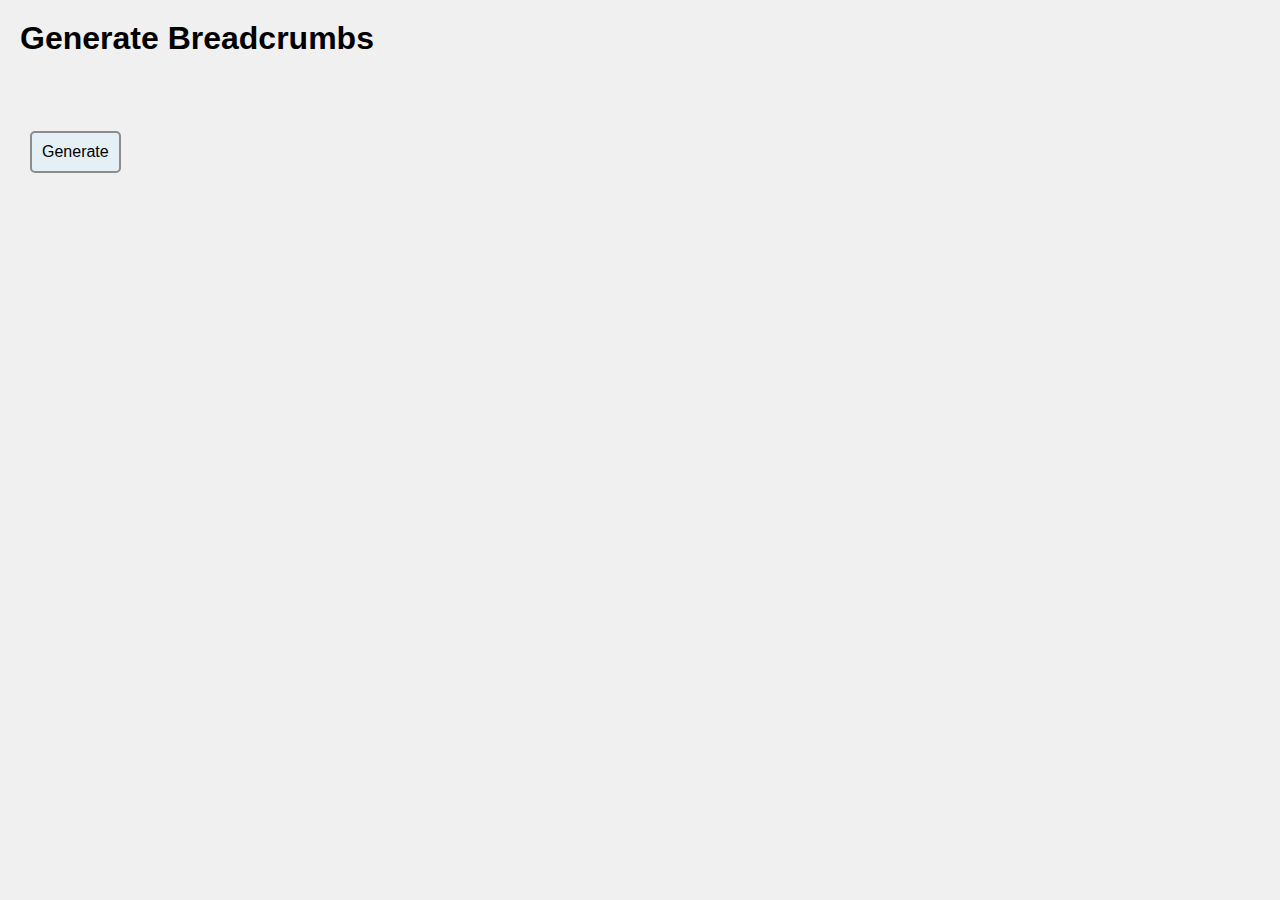
<file: breadcrumb_navigation/index.html>
<!DOCTYPE html>
<html lang="en">

<head>
    <meta charset="UTF-8">
    <meta name="viewport" content="width=device-width, initial-scale=1.0">
    <title>Document</title>
    <link rel="stylesheet" href="styles.css">
</head>

<body>
    <h1>Generate Breadcrumbs</h1>
    <nav>
        <ul></ul>
    </nav>
    <button>Generate</button>
    <script src="index.js"></script>
</body>

</html>
</file>
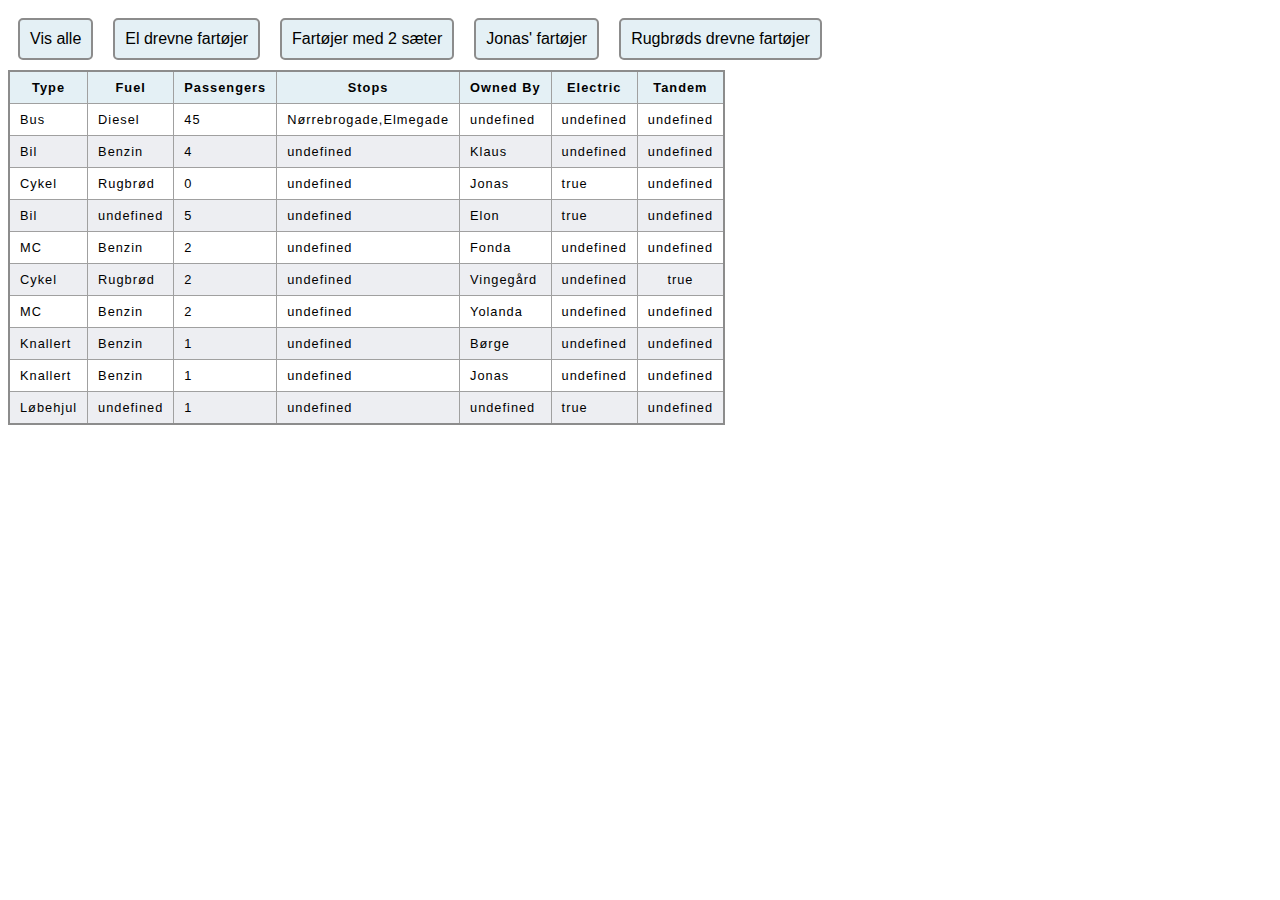
<file: filter_oevelse_starter_files_table/index.html>
<!DOCTYPE html>
<html lang="en">

<head>
    <meta charset="UTF-8">
    <meta name="viewport" content="width=device-width, initial-scale=1.0">
    <title>Document</title>
    <link rel="stylesheet" href="style.css">
    <script type="module" src="script.js"></script>
</head>

<body>

    <table>

        <thead>
            <tr>
                <th>Type</th>
                <th>Fuel</th>
                <th>Passengers</th>
                <th>Stops</th>
                <th>Owned By</th>
                <th>Electric</th>
                <th>Tandem</th>
            </tr>
        </thead>
        <button id="btnAlle">Vis alle</button>
        <button id="btnEl">El drevne fartøjer</button>
        <button id="btnMereEnd2">Fartøjer med 2 sæter</button>
        <button id="btnJonas">Jonas' fartøjer</buttoni>
            <button id="btnRugbrød">Rugbrøds drevne fartøjer</button>
            <tbody></tbody>


</body>

</html>
</file>
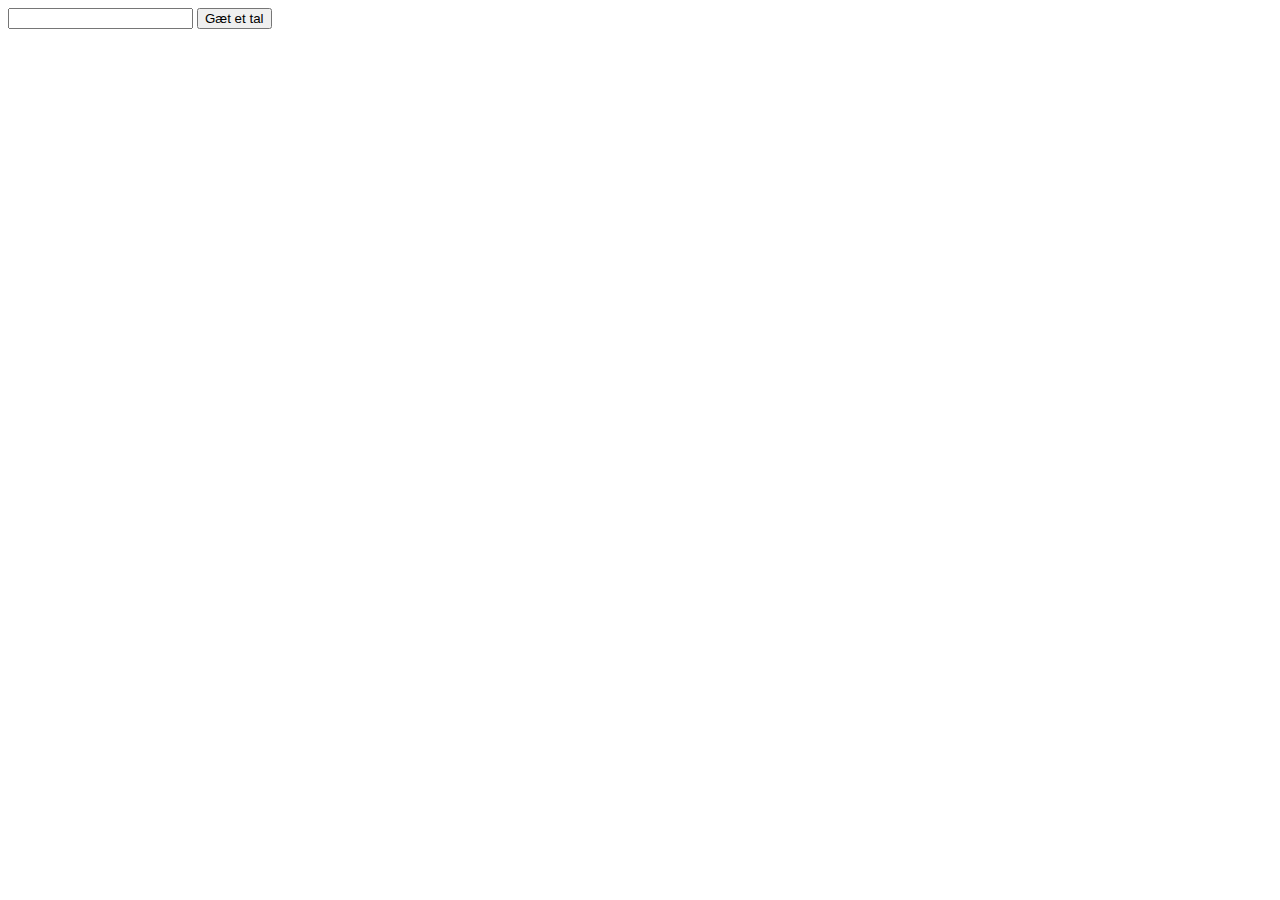
<file: gaettal_klassen/index.html>
<!DOCTYPE html>
<html lang="en">

<head>
    <meta charset="UTF-8">
    <meta name="viewport" content="width=device-width, initial-scale=1.0">
    <title>Document</title>
</head>

<body>

    <input type="number" name="" id="">
    <button>Gæt et tal</button>

    <h2></h2>

    <script src="index.js"></script>
</body>

</html>
</file>
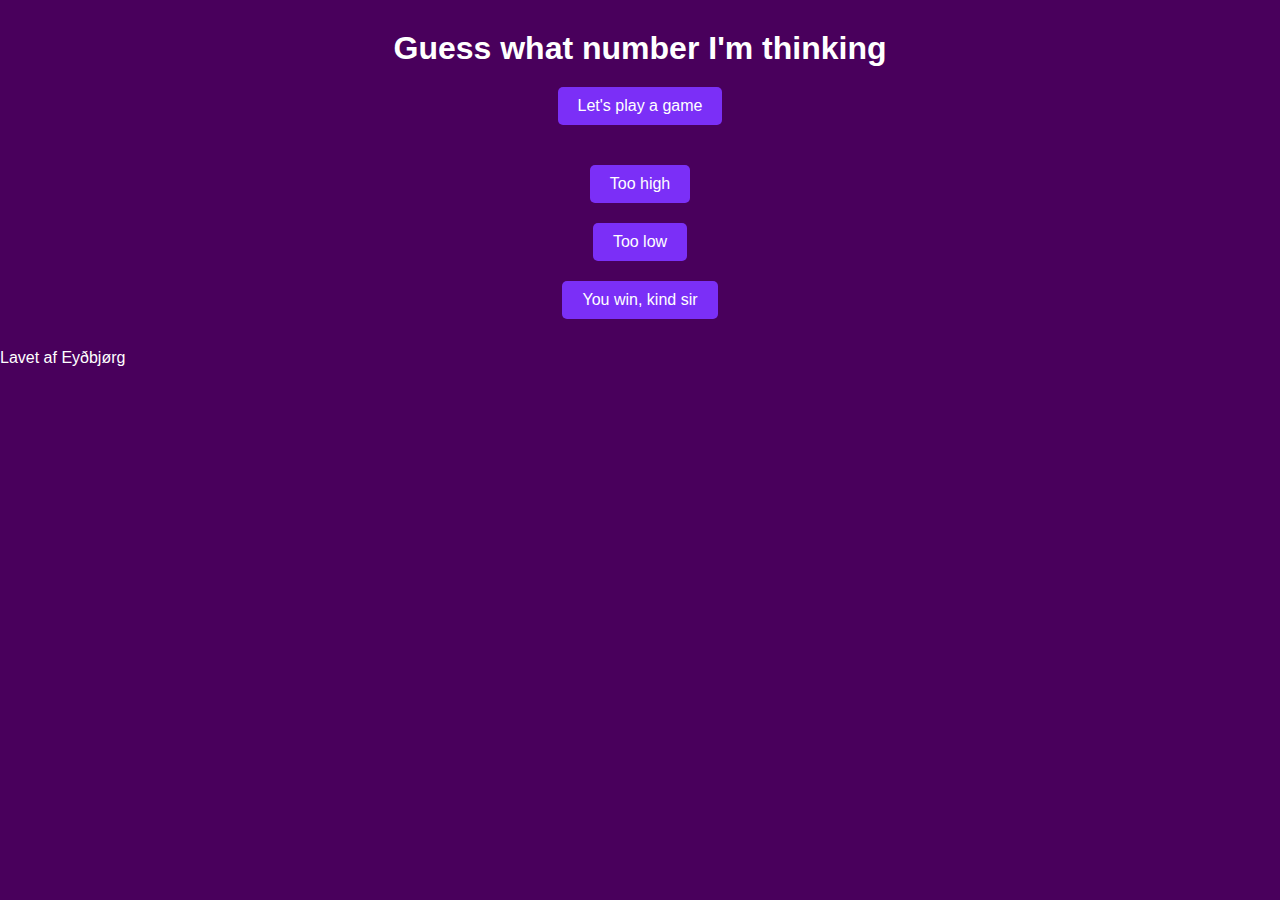
<file: gaettalomvendt/index.html>
<!DOCTYPE html>
<html lang="en">

<head>
    <meta charset="UTF-8">
    <meta name="viewport" content="width=device-width, initial-scale=1.0">
    <title>Document</title>
    <link rel="stylesheet" href="styles.css">
</head>

<body>
    <header></header>
    <main>
        <div class="game">
            <h1>Guess what number I'm thinking</h1>
            <button class="buttonStart">Let's play a game</button>
            <h2></h2>
            <button class="buttonHigh">Too high</button>
            <button class="buttonLow">Too low</button>
            <button class="buttonWin">You win, kind sir</button>
        </div>

    </main>
    <footer>Lavet af Eyðbjørg</footer>
    <script src="index.js"></script>
</body>

</html>
</file>
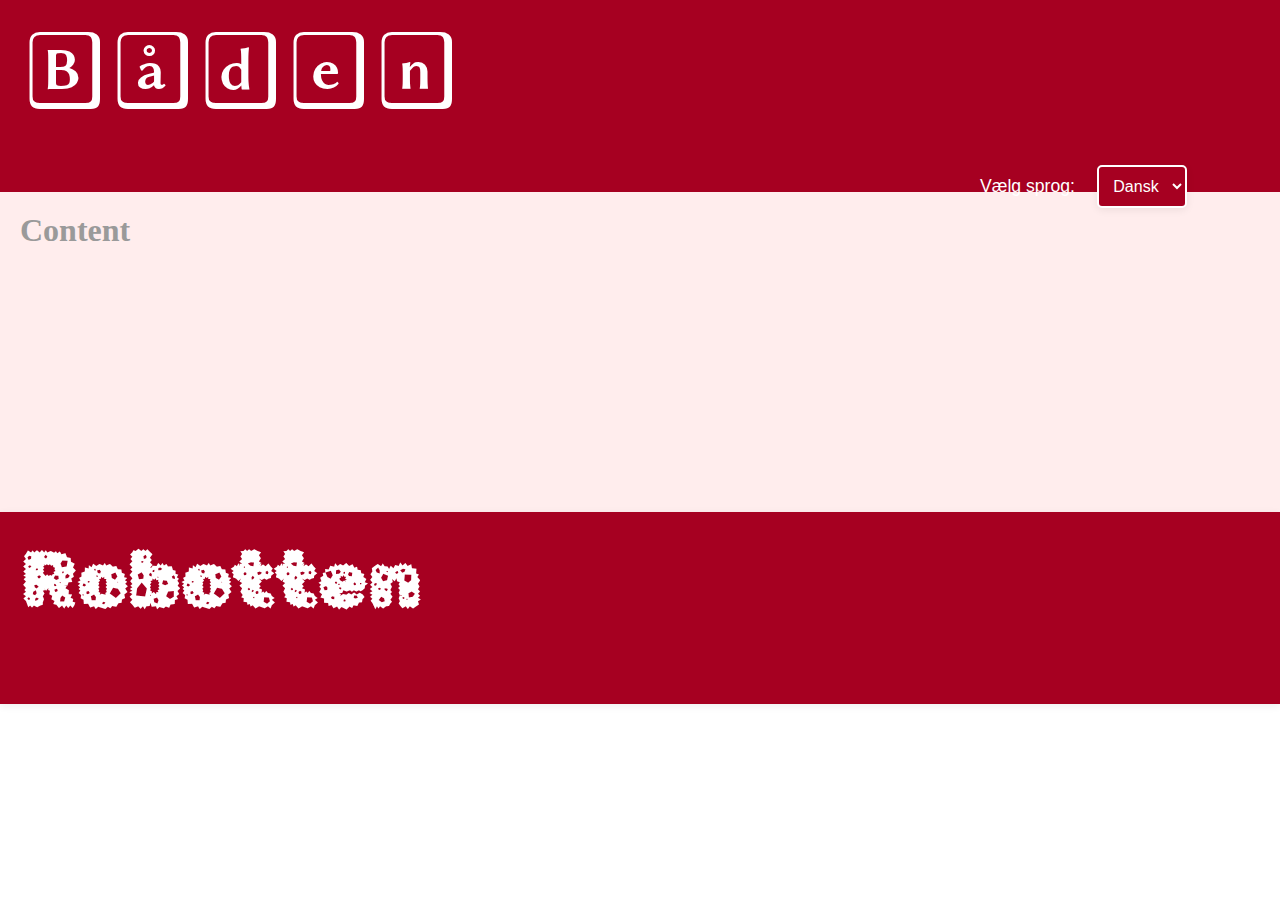
<file: language_switcher/index.html>
<!DOCTYPE html>
<html lang="en">

<head>
    <meta charset="UTF-8">
    <meta name="viewport" content="width=device-width, initial-scale=1.0">
    <title>Language Switcher</title>
    <script type="module" src="js.js"></script>
    <link rel="stylesheet" href="styles.css">
    <link rel="preconnect" href="https://fonts.googleapis.com">
    <link rel="preconnect" href="https://fonts.gstatic.com" crossorigin>
    <link
        href="https://fonts.googleapis.com/css2?family=Libertinus+Keyboard&family=Merriweather:ital,opsz,wght@0,18..144,300..900;1,18..144,300..900&display=swap"
        rel="stylesheet">
    <link rel="preconnect" href="https://fonts.googleapis.com">
    <link rel="preconnect" href="https://fonts.gstatic.com" crossorigin>
    <link href="https://fonts.googleapis.com/css2?family=Rubik+Gemstones&display=swap" rel="stylesheet">
</head>

<body>
    <header class="header">UDSKIFTES</header>
    <p>Content</p>
    <div class="footer">UDSKIFTES</div>
    <div class="dropdown">
        <label for="language">Vælg sprog:</label>
        <select id="language">
            <option value="da">Dansk</option>
            <option value="de">Tysk</option>
        </select>
    </div>


</body>

</html>
</file>
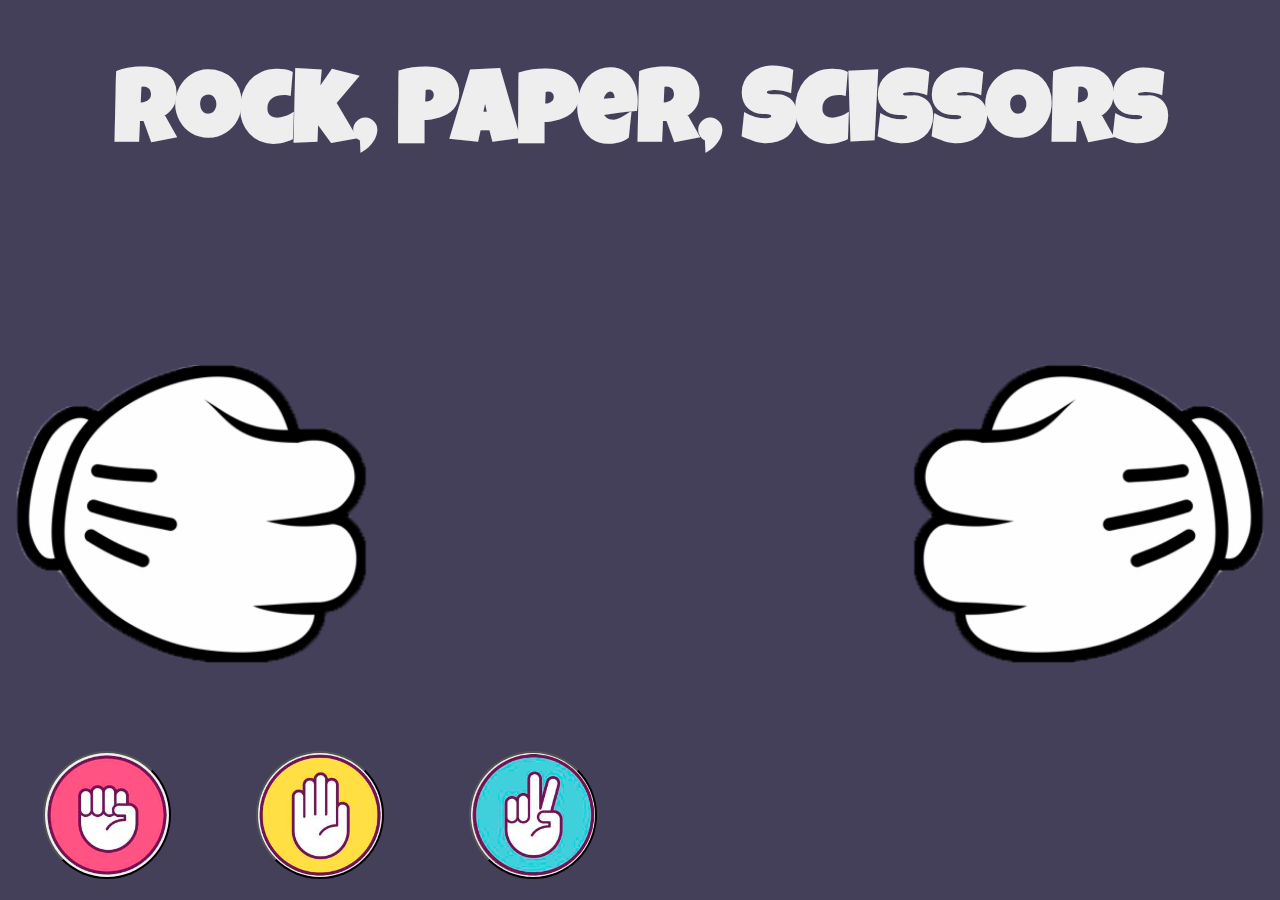
<file: rockpaperscissors/index.html>
<!DOCTYPE html>
<html lang="en">

<head>
  <meta charset="UTF-8">
  <meta name="viewport" content="width=device-width, initial-scale=1.0">
  <meta http-equiv="X-UA-Compatible" content="ie=edge">
  <title>Rock, Paper, Scissors</title>
  <link href="https://fonts.googleapis.com/css?family=Luckiest+Guy&display=swap" rel="stylesheet">
  <link rel="stylesheet" href="styles.css">
</head>

<body>
  <h1>Rock, Paper, Scissors</h1>

  <div id="gamefield">
    <div id="player1" class="player"></div>
    <div id="player2" class="player"></div>
    <div id="texts">
      <div id="lose" class="hidden">
        <h1>
          You lose
        </h1>
      </div>
      <div id="win" class="hidden">
        <h1>
          You win
        </h1>
      </div>
      <div id="draw" class="hidden">
        <h1>
          It's a draw
        </h1>
      </div>
    </div>
  </div>

  <div id="buttons">
    <button class="rock"></button>
    <button class="paper"></button>
    <button class="scissors"></button>
  </div>
  <script src="index.js"></script>
</body>

</html>
</file>
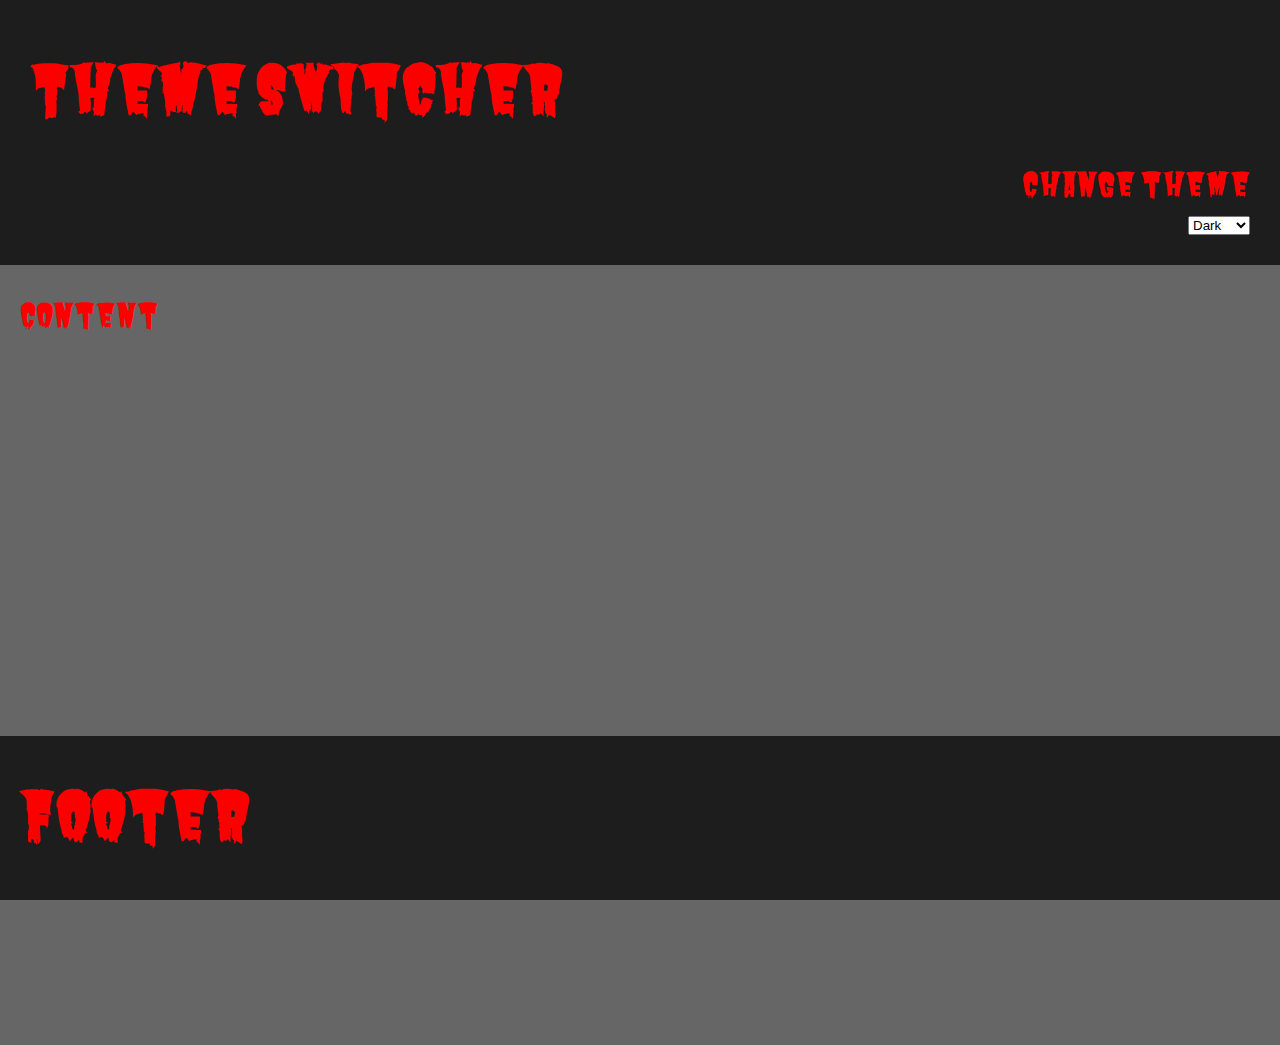
<file: themeswitcher/index.html>
<!DOCTYPE html>
<html lang="en">

<head>
    <meta charset="UTF-8">
    <meta name="viewport" content="width=device-width, initial-scale=1.0">
    <title>Theme switcher</title>
    <link rel="stylesheet" href="styles.css">
    <script type="module" src="index.js"></script>
    <link rel="preconnect" href="https://fonts.googleapis.com">
    <link rel="preconnect" href="https://fonts.gstatic.com" crossorigin>
    <link href="https://fonts.googleapis.com/css2?family=Butcherman&display=swap" rel="stylesheet">
    <link rel="preconnect" href="https://fonts.googleapis.com">
    <link rel="preconnect" href="https://fonts.gstatic.com" crossorigin>
    <link href="https://fonts.googleapis.com/css2?family=Moo+Lah+Lah&display=swap" rel="stylesheet">
    <link rel="preconnect" href="https://fonts.googleapis.com">
    <link rel="preconnect" href="https://fonts.gstatic.com" crossorigin>
    <link href="https://fonts.googleapis.com/css2?family=Bungee+Shade&display=swap" rel="stylesheet">
</head>

<body data-theme="dark">
    <header>
        <div class="header">
            <h1>Theme switcher</h1>
        </div>
        <div class="dropdown">
            <p>Change theme</p>
            <select>
                <option value="dark">Dark</option>
                <option value="light">Light</option>
                <option value="hawaii">Hawaii</option>
            </select>
        </div>
    </header>
    <main>
        <p>Content</p>
    </main>
    <footer>
        <h2>Footer</h2>
    </footer>

</body>

</html>
</file>
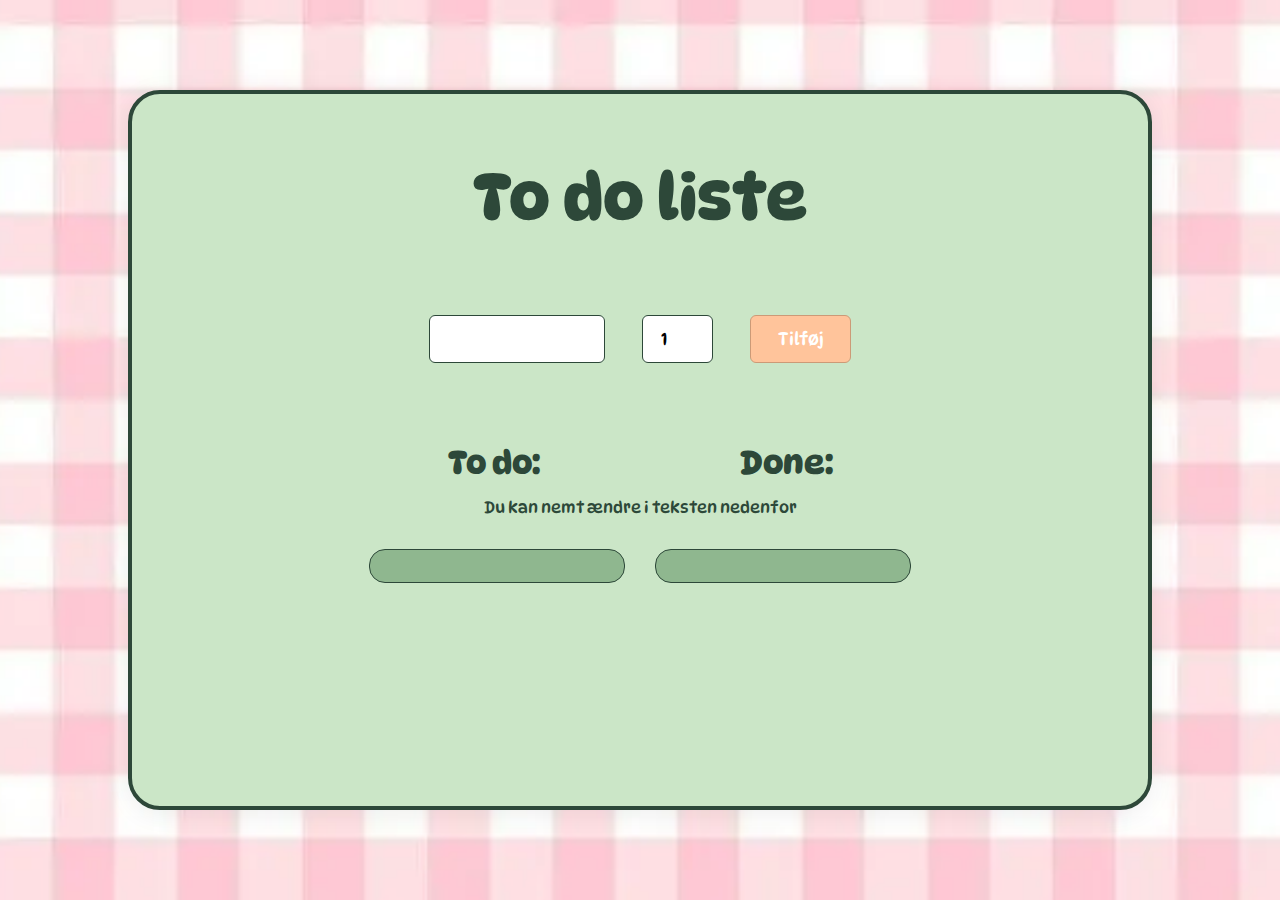
<file: todo_app/index.html>
<!DOCTYPE html>
<html lang="en">

<head>
    <meta charset="UTF-8">
    <meta name="viewport" content="width=device-width, initial-scale=1.0">
    <title>To do liste</title>
    <script type="module" src="index.js"></script>
    <link rel="stylesheet" href="styles.css">
    <link rel="preconnect" href="https://fonts.googleapis.com">
    <link rel="preconnect" href="https://fonts.gstatic.com" crossorigin>
    <link href="https://fonts.googleapis.com/css2?family=DynaPuff:wght@400..700&display=swap" rel="stylesheet">
</head>

<body>
    <header></header>
    <main>
        <h1 class="main_overskrift">To do liste</h1>
        <div class="todo_styling">
            <input type="text" name="to_do" id="todo_name_input" />
            <input type="number" id="todo_quantity_input" min="1" value="1" placeholder="Antal">
            <button id="submit">Tilføj</button>
        </div>
        <div class="overskrifter">
            <h1>To do:</h1>
            <h1>Done:</h1>
        </div>
        <p>Du kan nemt ændre i teksten nedenfor</p>
        <div id="containere">
            <ul id="todo_container"></ul>
            <ul id="done_container"></ul>
        </div>
    </main>
    <footer></footer>
</body>

</html>
</file>
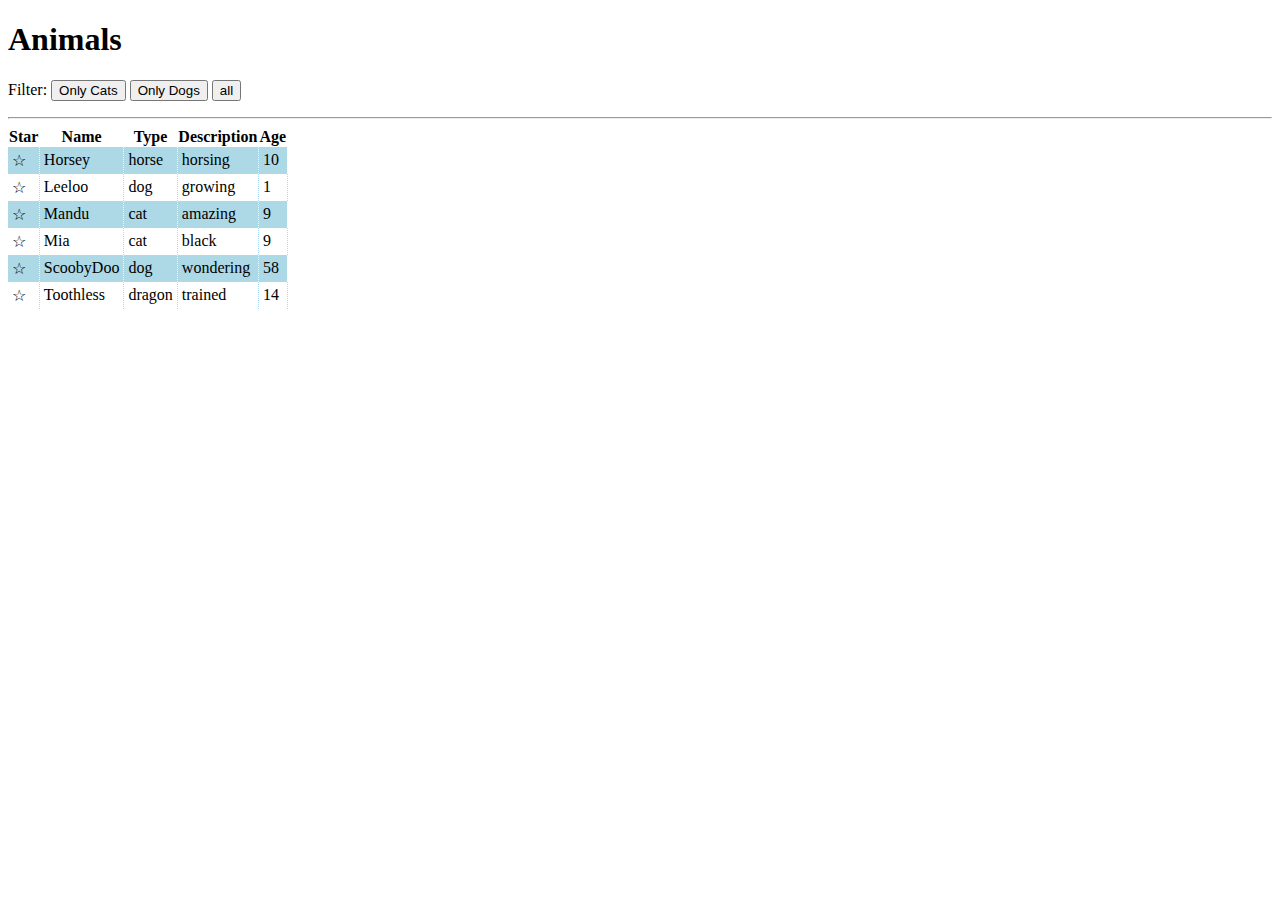
<file: animalbase/animalbase.html>
<!DOCTYPE html>
<html lang="en">

<head>
  <meta charset="UTF-8" />
  <meta name="viewport" content="width=device-width, initial-scale=1.0" />
  <meta http-equiv="X-UA-Compatible" content="ie=edge" />
  <title>Animalbase</title>
  <link rel="stylesheet" href="animalbase.css">
</head>

<body>
  <h1>Animals</h1>
  <p>
    Filter:
    <button class="filter" data-action="filter" data-filter="cat">Only Cats</button>
    <button class="filter" data-action="filter" data-filter="dog">Only Dogs</button>
    <button class="filter" data-action="filter" data-filter="*">all</button>
  </p>

  <hr>

  <table id="list">
    <thead>
      <tr id="sorting">
        <th data-action="sort" data-sort-direction="asc" data-sort="star">Star</th>
        <th data-action="sort" data-sort-direction="asc" data-sort="name">Name</th>
        <th data-action="sort" data-sort-direction="asc" data-sort="type">Type</th>
        <th data-action="sort" data-sort-direction="asc" data-sort="desc">Description</th>
        <th data-action="sort" data-sort-direction="asc" data-sort="age">Age</th>
      </tr>
    </thead>
    <tbody>
      <!-- animal template will be copied and inserted here -->
    </tbody>
  </table>

  <template id="animal">
    <tr>
      <td data-field="star">☆</td>
      <td data-field="name">NAME</td>
      <td data-field="type">TYPE</td>
      <td data-field="desc">DESCRIPTION</td>
      <td data-field="age">AGE</td>
    </tr>
  </template>


  <script src="animalbase.js"></script>
</body>

</html>
</file>
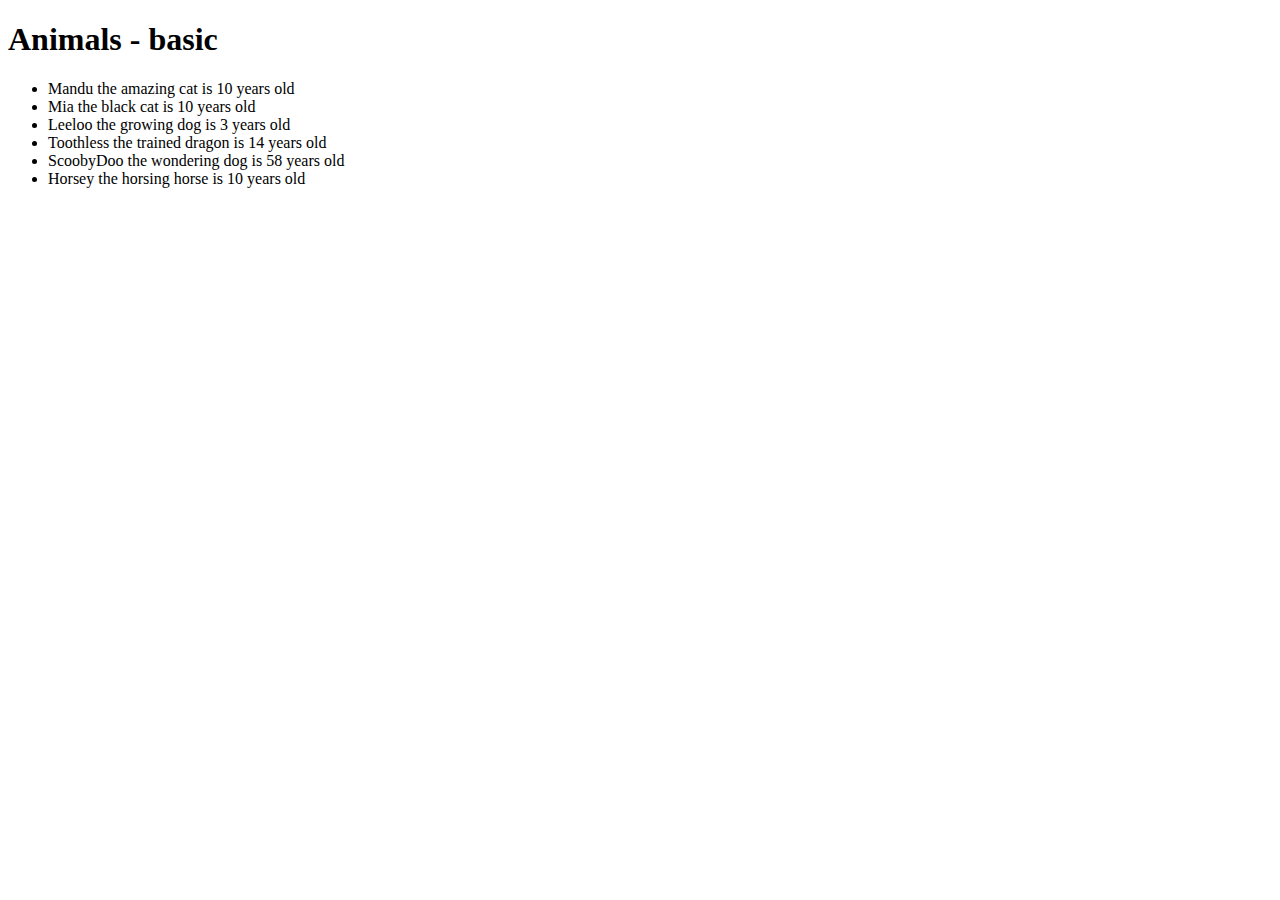
<file: animals/animals_basic.html>
<!DOCTYPE html>
<html lang="en">
<head>
    <meta charset="UTF-8">
    <meta name="viewport" content="width=device-width, initial-scale=1.0">
    <meta http-equiv="X-UA-Compatible" content="ie=edge">
    <title>Animals (basic)</title>
</head>
<body>
    <h1>Animals - basic</h1>
    <ul id="list">
        <!-- animal template will be cloned and inserted here -->
    </ul>

    <template id="animal">
        <li><span data-field="fullname">XX</span> is <span data-field="age">YY</span> years old</li>
    </template>

    <script src="animals_basic.js"></script>
</body>
</html>
</file>
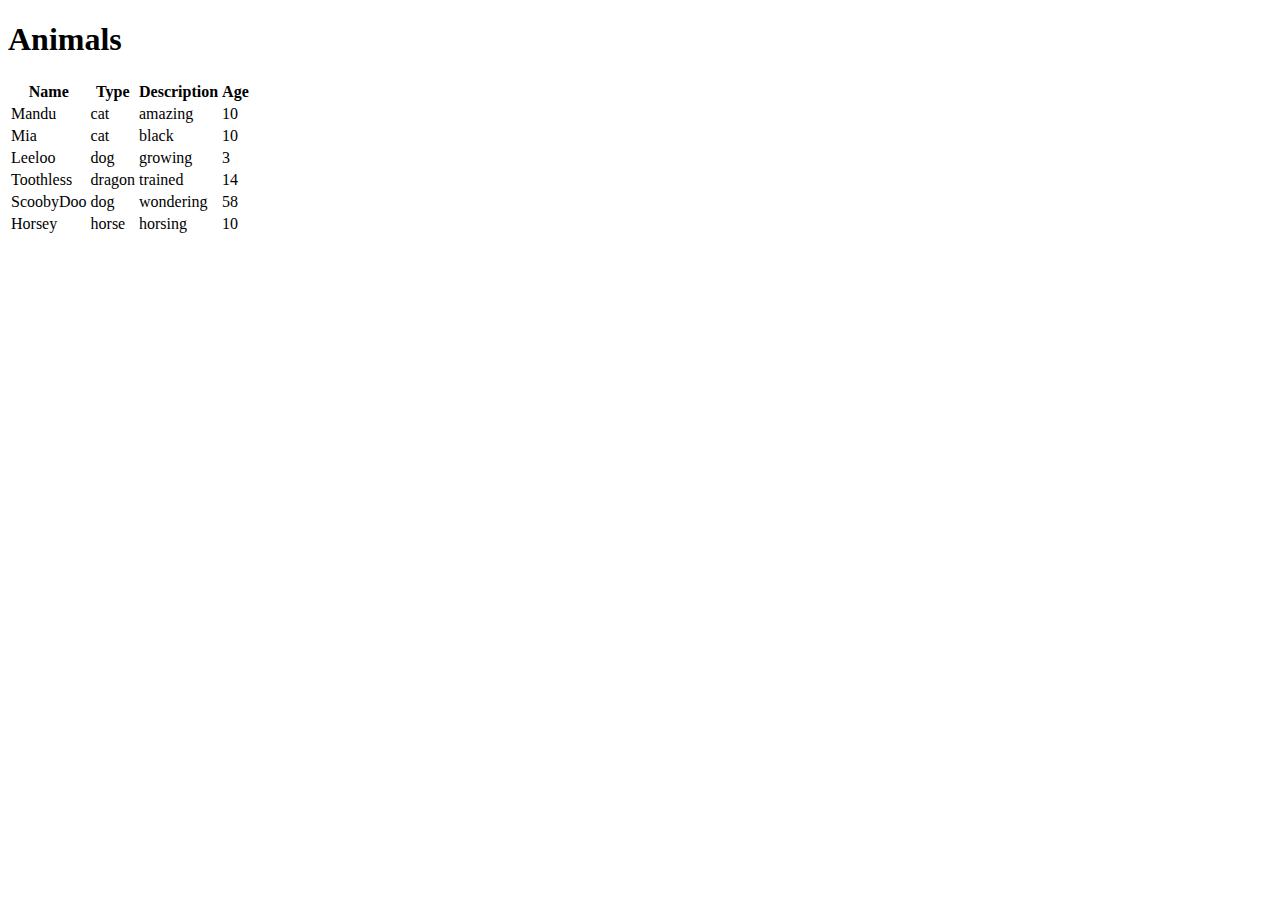
<file: animals/animals_objects.html>
<!DOCTYPE html>
<html lang="en">
  <head>
    <meta charset="UTF-8" />
    <meta name="viewport" content="width=device-width, initial-scale=1.0" />
    <meta http-equiv="X-UA-Compatible" content="ie=edge" />
    <title>Animals (objects)</title>
  </head>
  <body>
    <h1>Animals</h1>
    
    <table id="list">
      <thead>
        <tr>
          <th>Name</th>
          <th>Type</th>
          <th>Description</th>
          <th>Age</th>
        </tr>
      </thead>
      <tbody>
        <!-- animal template will be copied and inserted here -->
        
      </tbody>
    </table>

    <template id="animal">
      <tr>
        <td data-field="name">NAME</td>
        <td data-field="type">TYPE</td>
        <td data-field="desc">DESCRIPTION</td>
        <td data-field="age">AGE</td>
      </tr>
    </template>
    
    <script src="animals_objects.js"></script>
  </body>
</html>
</file>
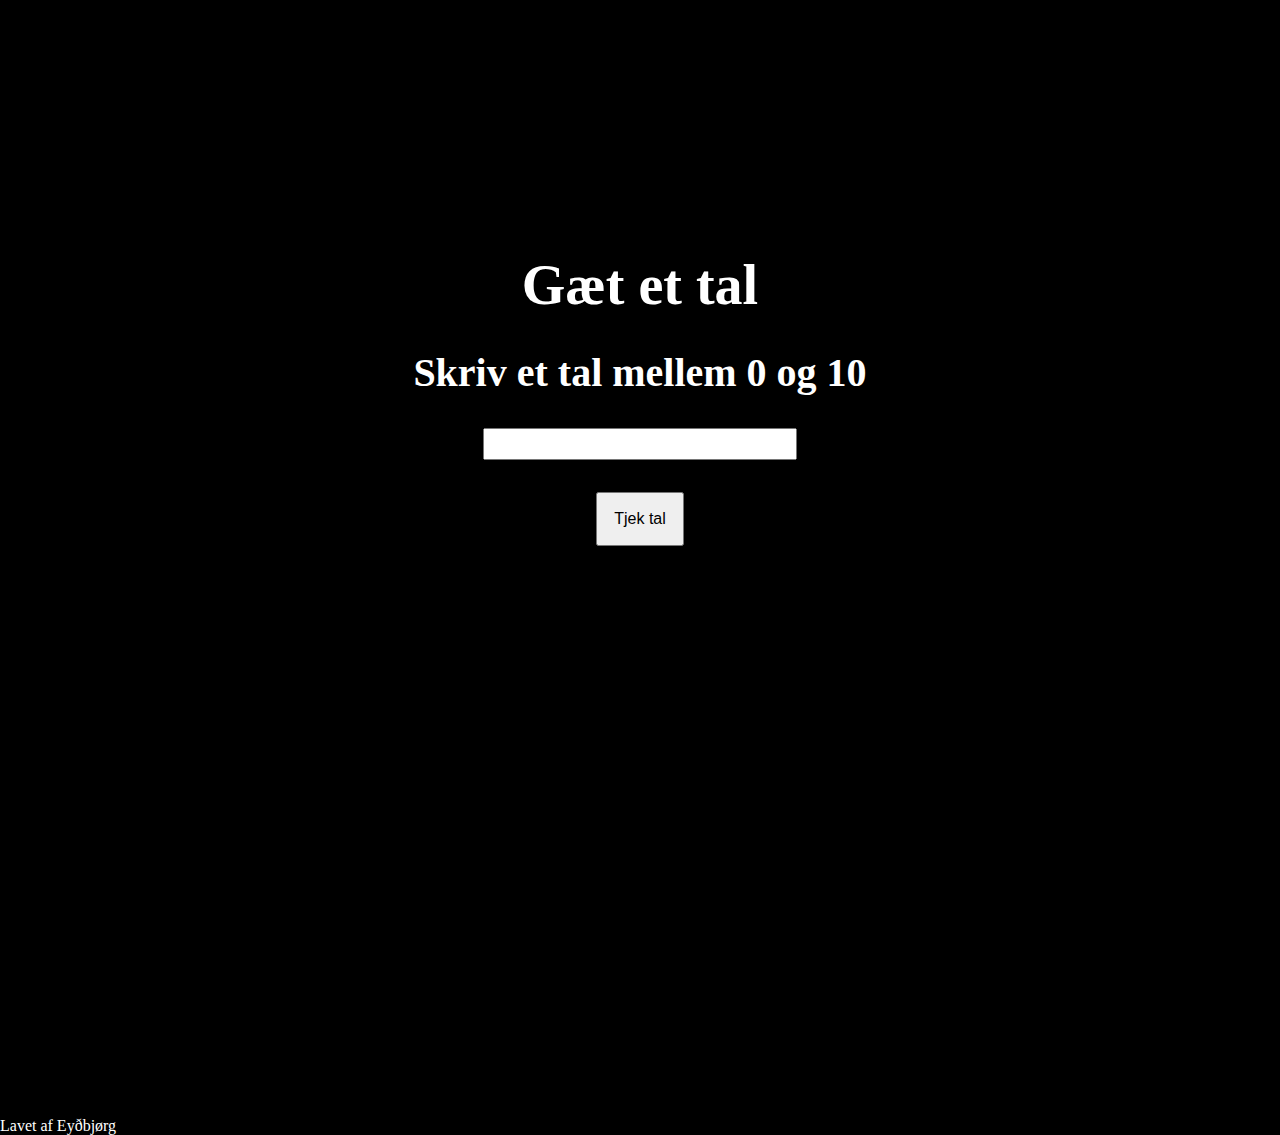
<file: gaet_tal_ovelse/gaet.html>
<!DOCTYPE html>
<html lang="en">

<head>
    <meta charset="UTF-8">
    <meta name="viewport" content="width=device-width, initial-scale=1.0">
    <title>Gæt et tal</title>
    <link rel="stylesheet" href="styles.css">
</head>

<body>
    <header>
    </header>
    <main>
        <div class="main_1">
            <h1>Gæt et tal</h1>
            <h2>Skriv et tal mellem 0 og 10</h2>
            <input type="number" id="tal">
            <button>Tjek tal</button>

        </div>
    </main>
    <footer>
        <p>Lavet af Eyðbjørg</p>
    </footer>
    <script src="gaet.js"></script>
</body>

</html>
</file>
<file: breadcrumb_navigation/styles.css>
* {
  margin: 0;
  padding: 0;
  box-sizing: border-box;
}

button {
  margin: 10px;
  padding: 10px;
  font-size: 1rem;
  font-family: sans-serif;
  background-color: rgb(228 240 245);
  border: 2px solid rgb(140 140 140);
  border-radius: 5px;
  cursor: pointer;
}

button:hover {
  background-color: rgb(200 220 230);
}

body {
  font-family: Arial, Helvetica, sans-serif;
  background-color: rgb(240, 240, 240);
  padding: 20px;
}

nav,
ul {
  padding: 1em;
}
</file>
<file: filter_oevelse_starter_files_table/style.css>
table {
  border-collapse: collapse;
  border: 2px solid rgb(140 140 140);
  font-family: sans-serif;
  font-size: 0.8rem;
  letter-spacing: 1px;
}

caption {
  caption-side: bottom;
  padding: 10px;
  font-weight: bold;
}

thead,
tfoot {
  background-color: rgb(228 240 245);
}

th,
td {
  border: 1px solid rgb(160 160 160);
  padding: 8px 10px;
}

td:last-of-type {
  text-align: center;
}

tbody > tr:nth-of-type(even) {
  background-color: rgb(237 238 242);
}

tfoot th {
  text-align: right;
}

tfoot td {
  font-weight: bold;
}

button {
  margin: 10px;
  padding: 10px;
  font-size: 1rem;
  font-family: sans-serif;
  background-color: rgb(228 240 245);
  border: 2px solid rgb(140 140 140);
  border-radius: 5px;
  cursor: pointer;
}
</file>
<file: gaettalomvendt/styles.css>
* {
  margin: 0;
  padding: 0;
  box-sizing: border-box;
}

.hidden {
  display: none;
}

main {
  padding: 30px;
}

body {
  font-family: Arial, sans-serif;
  background-color: #49005c;
  color: white;
}

.game {
  display: flex;
  flex-direction: column;
  align-items: center;
  gap: 20px;
}

button {
  padding: 10px 20px;
  font-size: 16px;
  border: none;
  border-radius: 5px;
  cursor: pointer;
  background-color: #7b2ff7;
  color: white;
  transition: background-color 0.3s ease;
}

button:hover {
  background-color: #9b51e0;
}
</file>
<file: language_switcher/styles.css>
* {
  box-sizing: border-box;
  margin: 0;
  padding: 0;
}

.dropdown {
  padding: 20px;
  font-family: sans-serif;
  position: absolute;
  top: 15%;
  left: 75%;
  color: white;
}

select {
  background-color: #a60021;
  border: 2px solid rgb(255, 255, 255);
  color: white;
  font-size: 1em;
  border-radius: 5px;
  cursor: pointer;
  margin: 10px;
  padding: 10px;
  font-size: 1rem;
}

.header {
  background: #a60021;
  color: white;
  padding: 20px;
  width: 100vw;
  height: 15vw;
  position: relative;
  font-family: "Libertinus Keyboard", system-ui;
  font-size: 5em;
  font-weight: 400;
  font-style: normal;
}

.footer {
  background: #a60021;
  color: white;
  padding: 20px;
  width: 100vw;
  height: 15vw;
  position: relative;
  font-family: "Rubik Gemstones", system-ui;
  font-size: 5em;
  font-weight: 400;
  font-style: normal;
}
p {
  background: #ffeded;
  color: rgb(154, 154, 154);
  padding: 20px;
  font-size: 2em;
  font-weight: bold;
  width: 100vw;
  height: 25vw;
  position: relative;
}

label {
  font-size: 1.1rem;
  margin-right: 8px;
}

.header,
.footer,
select {
  box-shadow: 0 2px 8px rgba(0, 0, 0, 0.07);
}
</file>
<file: rockpaperscissors/styles.css>
body {
  margin: 0;
  background-color: #444059;
  font-family: 'Luckiest Guy', cursive;
  color: #eee;
}

h1 {
  text-align: center;
  font-size: 8vw;
}

#gamefield {
  position: relative;
  overflow: hidden;
  display: flex;
  justify-content: space-between;
}

#player1 {
  --rot: 1;
}

#player2 {
  --rot: -1;
}

.player {
  transform: scale(var(--rot),1);
  width: 40vw;
  height: 40vw;
  background-size: 100%;
  background-image: url(hand_rock.png);
}

.player.rock {
  background-image: url(hand_rock.png);
}

.player.paper {
  background-image: url(hand_paper.png);
}

.player.scissors {
  background-image: url(hand_scissors.png);
}

.player.shake {
  background-image: url(hand_rock.png);
  transform-origin: left center;
  animation: shake 1.8s ease-in 1 forwards;
}

@keyframes shake {
  0% {
    transform: scale(var(--rot),1) translateX(calc((var(--rot) - 1) * 50%)) rotate(0deg);
  }
  16% {
    transform: scale(var(--rot),1) translateX(calc((var(--rot) - 1) * 50%)) rotate(-40deg);
  }
  24% {
    transform: scale(var(--rot),1) translateX(calc((var(--rot) - 1) * 50%)) rotate(5deg);
  }
  32% {
    transform: scale(var(--rot),1) translateX(calc((var(--rot) - 1) * 50%)) rotate(0deg);
  }
  48% {
    transform: scale(var(--rot),1) translateX(calc((var(--rot) - 1) * 50%)) rotate(-40deg);
  }
  56% {
    transform: scale(var(--rot),1) translateX(calc((var(--rot) - 1) * 50%)) rotate(5deg);
  }
  64% {
    transform: scale(var(--rot),1) translateX(calc((var(--rot) - 1) * 50%)) rotate(0deg);
  }
  80% {
    transform: scale(var(--rot),1) translateX(calc((var(--rot) - 1) * 50%)) rotate(-40deg);
  }
  96% {
    transform: scale(var(--rot),1) translateX(calc((var(--rot) - 1) * 50%)) rotate(5deg);
  }
  100% {
    transform: scale(var(--rot),1) translateX(calc((var(--rot) - 1) * 50%)) rotate(0deg);
  }
}

#texts {
  position: absolute;
  width: 100%;
  margin-top: 10vw;
  pointer-events: none;
}

#texts h1 {
  color: #ffde53;
  text-shadow: 4px 4px 1px red, -4px -4px 1px red, 4px -4px 1px red, -4px 4px 1px red;
}

.hidden {
  display: none;
}

#buttons {
  display: flex;
  justify-content: space-around;
  max-width: 50vw;
}

#buttons.disabled button {
  filter: grayscale(100%) brightness(.75);
}

#buttons button {
  background-size: 100%;
  border-radius: 10vw;
  width: 10vw;
  height: 10vw;
  transition: filter .8s;
}

button.rock {
  background-image: url(button_rock.png);
}

button.paper {
  background-image: url(button_paper.png);
}

button.scissors {
  background-image: url(button_scissors.png);
}
</file>
<file: themeswitcher/styles.css>
* {
  margin: 0;
  padding: 0;
  box-sizing: border-box;
}

header {
  display: grid;
  grid-template-rows: 1fr auto;
  align-items: center;
  padding: 30px;
}

h1,
h2 {
  font-size: 4em;
}

p {
  font-size: 2em;
}

body {
  font-family: "Oi", serif;
  font-weight: 400;
  font-style: normal;
}

.dropdown {
  display: flex;
  flex-direction: column;
  align-items: end;
}

[data-theme="dark"] {
  --header-bg-col: rgb(29, 29, 29);
  --main-bg-col: rgb(102, 102, 102);
  --footer-bg-col: rgb(29, 29, 29);
  color: rgb(252, 0, 0);
  font-family: "Butcherman", system-ui;
}

[data-theme="light"] {
  --header-bg-col: rgb(255, 226, 205);
  --main-bg-col: rgb(246, 240, 219);
  --footer-bg-col: rgb(255, 226, 205);
  color: rgb(142, 118, 79);
  font-family: "Moo Lah Lah", sans-serif;
}

[data-theme="hawaii"] {
  --header-bg-col: rgb(255, 238, 0);
  --main-bg-col: rgb(255, 95, 236);
  --footer-bg-col: rgb(0, 255, 0);
  color: rgb(92, 0, 92);
  font-family: "Bungee Shade", sans-serif;
}

header {
  background-color: var(--header-bg-col);
}

main {
  background-color: var(--main-bg-col);
  min-height: calc(100vh - 60px - 60px);
  padding: 20px;
}

footer {
  background-color: var(--footer-bg-col);
  position: fixed;
  left: 0;
  bottom: 0;
  width: 100%;
  padding: 20px;
}
</file>
<file: todo_app/styles.css>
* {
  margin: 0;
  padding: 0;
  box-sizing: border-box;
}

body {
  background-image: url("./imgs/baggrund.webp");
  background-size: cover;
  background-position: center;
  min-height: 100vh;
  display: flex;
  justify-content: center;
  align-items: center;
}

main {
  background-color: #cbe6c7;
  width: 80vw;
  min-height: 80vh;
  border-radius: 2em;
  border: 4px solid #2d4839;
  box-shadow: 0 4px 24px rgba(0, 0, 0, 0.07);
  display: flex;
  flex-direction: column;
  align-items: center;
  padding: 2em;
}

h1 {
  font-family: "DynaPuff", system-ui;
  font-weight: 600;
  color: #2d4839;
}

.main_overskrift {
  font-size: 4em;
  margin-top: 0.5em;
}

li {
  display: flex;
  gap: 10px;
}

h2 {
  font-family: "DynaPuff", system-ui;
  font-weight: 100;
  color: white;
  font-size: 1.2em;
  line-height: 2em;
}

p {
  font-family: "DynaPuff", system-ui;
  font-weight: 100;
  padding-top: 1em;
  color: #2d4839;
}

.todo_styling {
  display: flex;
  flex-direction: row;
  justify-content: center;
  gap: 20px;
  margin: 5em;
}

#todo_container,
#done_container {
  border: 1px solid #2d4839;
  border-radius: 1em;
  width: 20dvw;
  padding: 1em 2em;
  margin: 2em 0;
  background-color: #8fb78f;
}

#containere {
  display: flex;
  flex-direction: row;
  align-items: center;
  gap: 30px;
}

.overskrifter {
  display: flex;
  flex-direction: row;
  gap: 200px;
}

input[type="text"],
input[type="number"] {
  padding: 0.7em 1em;
  font-size: 1.1em;
  border: 1px solid #2d4839;
  border-radius: 6px;
  margin-right: 1em;
  width: 25%;
  font-family: "DynaPuff", system-ui;
  font-weight: 100;
}

input[type="number"] {
  width: 10%;
}

input[type="checkBox"] {
  accent-color: #ffc49b; /* Giver farve til checkboxen (moderne browsere) */
  width: 1.3em;
  border-radius: 50%;
  border: 2px solid #ffc49b;
  cursor: pointer;
  margin-right: 0.5em;
  background: white;
  transition: box-shadow 0.2s;
  /* box-shadow: 0 2px 6px #cc9a77; */
}

button {
  padding: 0.7em 1.5em;
  font-size: 1.1em;
  border: none;
  border-radius: 6px;
  background-color: #ffc49b;
  border: 1px solid #cc9a77;
  color: white;
  cursor: pointer;
  transition: background 0.2s;
  font-family: "DynaPuff", system-ui;
  font-weight: 100;
}

button:hover {
  background-color: #cc9a77;
}

.delete-btn {
  margin-left: auto;
  padding: 0.2em 0.6em;
  font-size: 1em;
}
</file>
<file: animalbase/animalbase.css>
[data-action] {
  cursor: pointer;
}

#sorting th.sortby {
  text-decoration: underline;
}

#sorting th.sortby[data-sort-direction="asc"]::after {
  content: "⥥";
}

#sorting th.sortby[data-sort-direction="desc"]::after {
  content: "⥣";
}

#list {
  border-collapse: collapse;
}

#list tbody tr td {
  padding: 4px;
}

#list tbody tr:nth-child(odd) td {
  background-color: lightblue;
  border-right: rgb(240, 249, 255) 1px dotted;
}

#list tbody tr:nth-child(even) td {
  border-right: rgb(171, 219, 252) 1px dotted;
}
</file>
<file: gaet_tal_ovelse/styles.css>
* {
  margin: 0;
  padding: 0;
  box-sizing: border-box;
}

body {
  background-color: black;
  background-size: 20em;
  background-position: center;
  background-repeat: no-repeat;
}

.main_1,
h1,
h2,
p {
  color: white;
}

h1 {
  font-size: 3.5em;
}

h2 {
  font-size: 2.5em;
}

input {
  font-size: 1.5em;
}

main {
  display: grid;
  grid-template-rows: 1fr 1fr;
}

.main_1 {
  display: flex;
  flex-direction: column;
  gap: 2em;
  justify-content: center;
  align-items: center;
  margin-top: 15em;
  padding: 0.8em 1em;
  border-radius: 1em;
  border-color: white;
  background-color: black;
}

button {
  padding: 1em;
  font-size: 1em;
  cursor: pointer;
}
</file>
